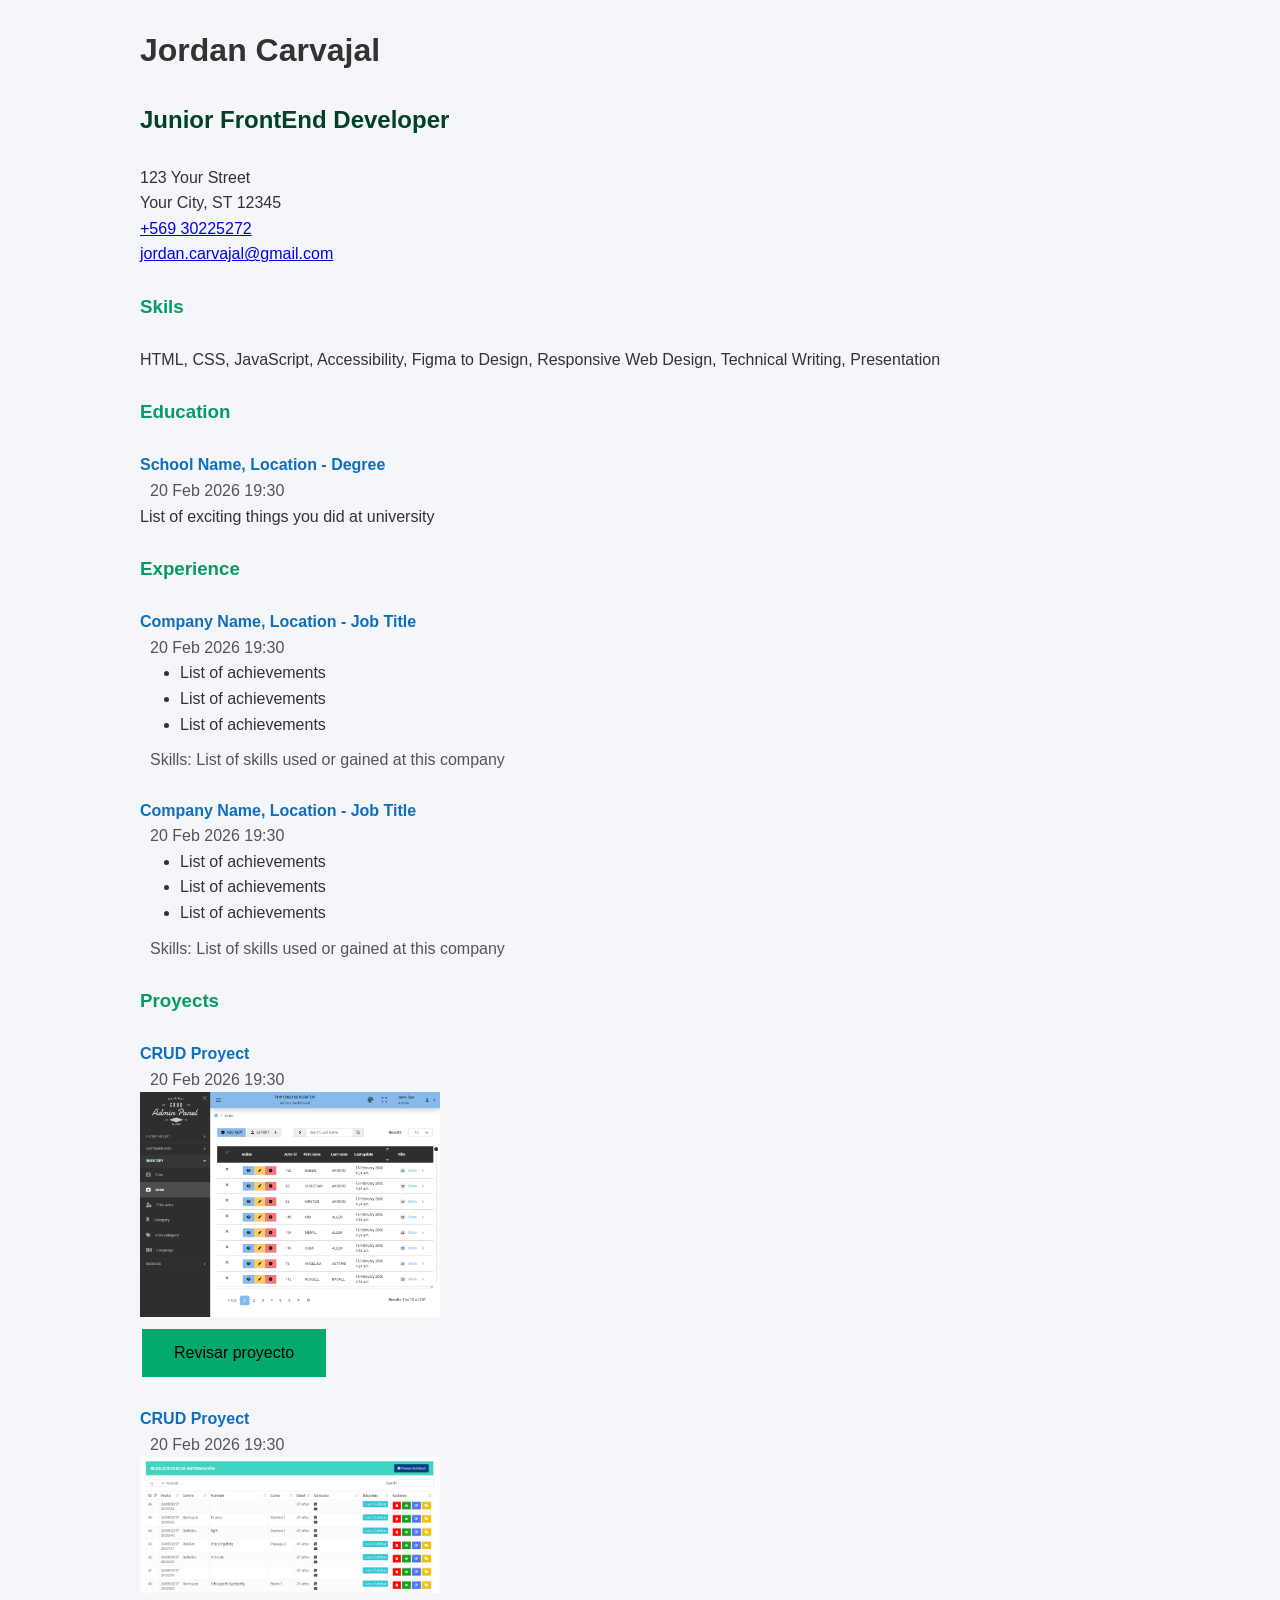
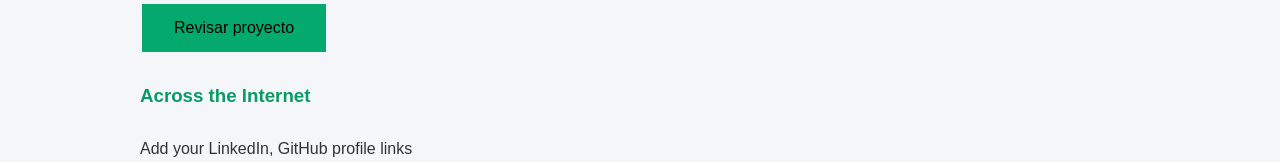
<file: 1.0 CV de una sola página/Index.html>
<!doctype html>
<html lang="es">

<head>
  <meta charset="UTF-8" />
  <!-- Meta NAME descripcion no visible de la web -->
  <meta name="viewport" content="width=device-width, initial-scale=1.0" />
  <!-- Titulo -->
  <title>Curriculum</title>
  <!-- Descripcion y author -->
  <meta name="description" content="Jordan Carvajal, desarrollador frontend junior" />
  <meta name="author" content="Jordan Carvajal" />

  <!-- Canonical -->
  <link rel="canonical" href="https://jcarvajal.dev" />
  <!-- Meta OG para compartir redes sociales y previews -->
  <meta property="og:title" content="Curriculum practica" />
  <meta property="og:description" content="Currículum de desarrollador frontend junior" />
  <meta property="og:type" content="website" />
  <meta property="og:image" content="https://tusitio.com/img/preview.png" />
  <meta property="og:site_name" content="Jordan Carvajal CV" />
  <meta property="og:url" content="https://jcarvajal.dev" />

  <!-- Twitter Card -->
  <meta name="twitter:card" content="summary_large_image" />
  <meta name="twitter:title" content="Curriculum practica" />
  <meta name="twitter:description" content="Currículum de desarrollador frontend junior" />
  <meta name="twitter:image" content="https://tusitio.com/img/preview.png" />
  <meta name="twitter:url" content="https://jcarvajal.dev" />

  <!-- Icono en la pestana del navegador favicon-->
  <link rel="icon" href="Assets/img/favicon.ico" />
  <!-- Style -->
  <link rel="stylesheet" href="Assets/css/style.css" />
</head>

<body>
  <div class="container">
    <header>
      <h1>Jordan Carvajal</h1>
      <h2>Junior FrontEnd Developer</h2>
      <p id="addres">
        123 Your Street <br />
        Your City, ST 12345 <br />
        <!-- Se agregan enlaces funcionales, pero no reales -->
        <a href="tel:+56930225272">+569 30225272</a><br />
        <a href="mailto:jordan.carvajal@gmail.com">jordan.carvajal@gmail.com</a>
      </p>
    </header>
    <!-- Se crean secciones para separar los temas y en experiencia se agrega un article para separar las diferentes experiencias -->
    <main>
      <section>
        <h3>Skils</h3>
        <p>
          HTML, CSS, JavaScript, Accessibility, Figma to Design, Responsive
          Web Design, Technical Writing, Presentation
        </p>
      </section>

      <section>
        <h3>Education</h3>
        <h4>School Name, Location - Degree</h4>
        <time datetime="2026-02-20T14:30" class="date">20 Feb 2026 19:30</time>
        <p>List of exciting things you did at university</p>
      </section>
      <!-- Nota personal los <p> no pueden tener a dentro un h1,h2,etc... -->
      <section>
        <h3>Experience</h3>
        <article>
          <h4>Company Name, Location - Job Title</h4>

          <time datetime="2026-02-20T14:30" class="date">20 Feb 2026 19:30</time>
          <ul>
            <li>List of achievements</li>
            <li>List of achievements</li>
            <li>List of achievements</li>
          </ul>
          <p id="skills">
            Skills: List of skills used or gained at this company
          </p>
        </article>
        <article>
          <h4>Company Name, Location - Job Title</h4>
          <time datetime="2026-02-20T14:30" class="date">20 Feb 2026 19:30</time>
          <ul>
            <li>List of achievements</li>
            <li>List of achievements</li>
            <li>List of achievements</li>
          </ul>
          <p id="skills">
            Skills: List of skills used or gained at this company
          </p>
        </article>
      </section>
      <!-- Se agregan proyectos y repositorios  -->

      <section>
        <h3>Proyects</h3>
        <article>
          <h4>CRUD Proyect</h4>
          <time datetime="2026-02-20T14:30" class="date">20 Feb 2026 19:30</time><br />
          <img src="Assets/img/Crud.png" alt="" /><br />
          <a href="https://www.google.com">
            <button class="button button1">Revisar proyecto</button>
          </a>
        </article>
        <article>
          <h4>CRUD Proyect</h4>
          <time datetime="2026-02-20T14:30" class="date">20 Feb 2026 19:30</time>
          <br />
          <img src="Assets/img/Crud2.png" alt="" /><br />
          <a href="https://www.google.cl">
            <button class="button button1">Revisar proyecto</button>
          </a>
        </article>
      </section>
    </main>
    <!-- se le agrega al <p> -->
    <footer>
      <h3>Across the Internet</h3>
      <p>Add your LinkedIn, GitHub profile links</p>
    </footer>
  </div>
</body>

</html>
</file>
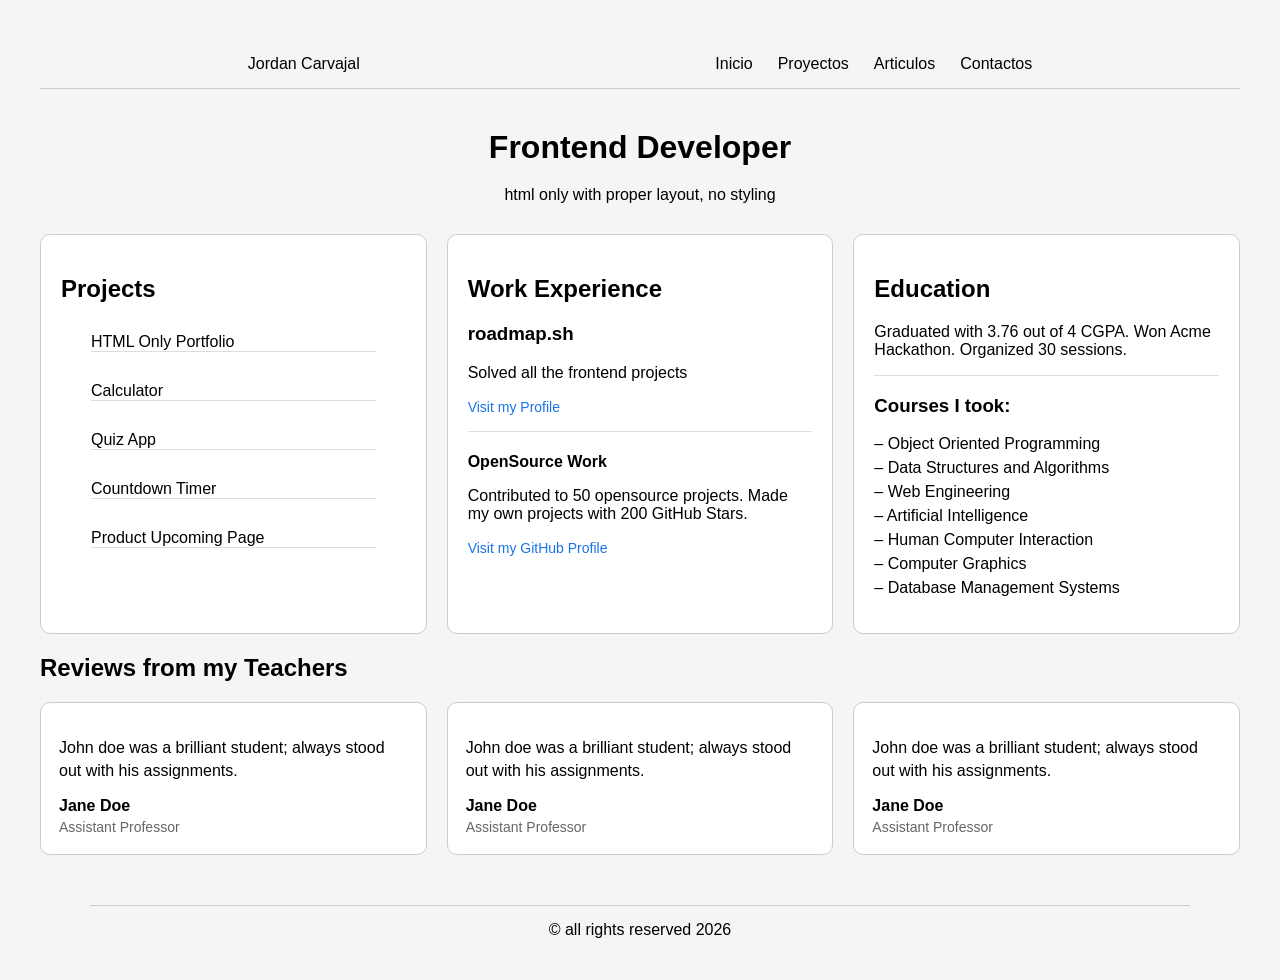
<file: 2.1 Sitio web HTML con/Index.html>
<!doctype html>
<html lang="es">
  <head>
    <meta charset="UTF-8" />
    <meta name="viewport" content="width=device-width, initial-scale=1.0" />
    <title>FrontEnd</title>

    <link rel="stylesheet" href="Assets/css/styles.css" />
  </head>
  <body class="home">
    <header>
      <nav class="nav">
        <div>Jordan Carvajal</div>
        <ul class="menu">
          <li><a href="Index.html">Inicio</a></li>
          <li><a href="projects.html">Proyectos</a></li>
          <li><a href="articles.html">Articulos</a></li>
          <li><a href="contact.html">Contactos</a></li>
        </ul>
      </nav>
    </header>
    <main>
      <div class="container">
        <h1>Frontend Developer</h1>
        <p>html only with proper layout, no styling</p>

        <div class="main-cards">
          <div class="card projects">
            <h2>Projects</h2>
            <p>HTML Only Portfolio</p>
            <p>Calculator</p>
            <p>Quiz App</p>
            <p>Countdown Timer</p>
            <p>Product Upcoming Page</p>
          </div>

          <div class="card experience">
            <h2>Work Experience</h2>
            <div class="job">
              <h3>roadmap.sh</h3>
              <p>Solved all the frontend projects</p>
              <a href="#">Visit my Profile</a>
            </div>
            <hr />
            <div class="job">
              <h4>OpenSource Work</h4>
              <p>
                Contributed to 50 opensource projects. Made my own projects with
                200 GitHub Stars.
              </p>
              <a href="#">Visit my GitHub Profile</a>
            </div>
          </div>

          <div class="card education">
            <h2>Education</h2>
            <p>
              Graduated with 3.76 out of 4 CGPA. Won Acme Hackathon. Organized
              30 sessions.
            </p>
            <hr />
            <h3>Courses I took:</h3>
            <ul class="courses">
              <li>Object Oriented Programming</li>
              <li>Data Structures and Algorithms</li>
              <li>Web Engineering</li>
              <li>Artificial Intelligence</li>
              <li>Human Computer Interaction</li>
              <li>Computer Graphics</li>
              <li>Database Management Systems</li>
            </ul>
          </div>
        </div>

        <h2>Reviews from my Teachers</h2>

        <div class="reviews">
          <div class="review-card">
            <p class="review-text">
              John doe was a brilliant student; always stood out with his
              assignments.
            </p>
            <div class="review-author">
              <strong>Jane Doe</strong>
              <span>Assistant Professor</span>
            </div>
          </div>

          <div class="review-card">
            <p class="review-text">
              John doe was a brilliant student; always stood out with his
              assignments.
            </p>
            <div class="review-author">
              <strong>Jane Doe</strong>
              <span>Assistant Professor</span>
            </div>
          </div>

          <div class="review-card">
            <p class="review-text">
              John doe was a brilliant student; always stood out with his
              assignments.
            </p>
            <div class="review-author">
              <strong>Jane Doe</strong>
              <span>Assistant Professor</span>
            </div>
          </div>
        </div>
      </div>
    </main>
    <footer class="footer">© all rights reserved 2026</footer>
  </body>
</html>
</file>
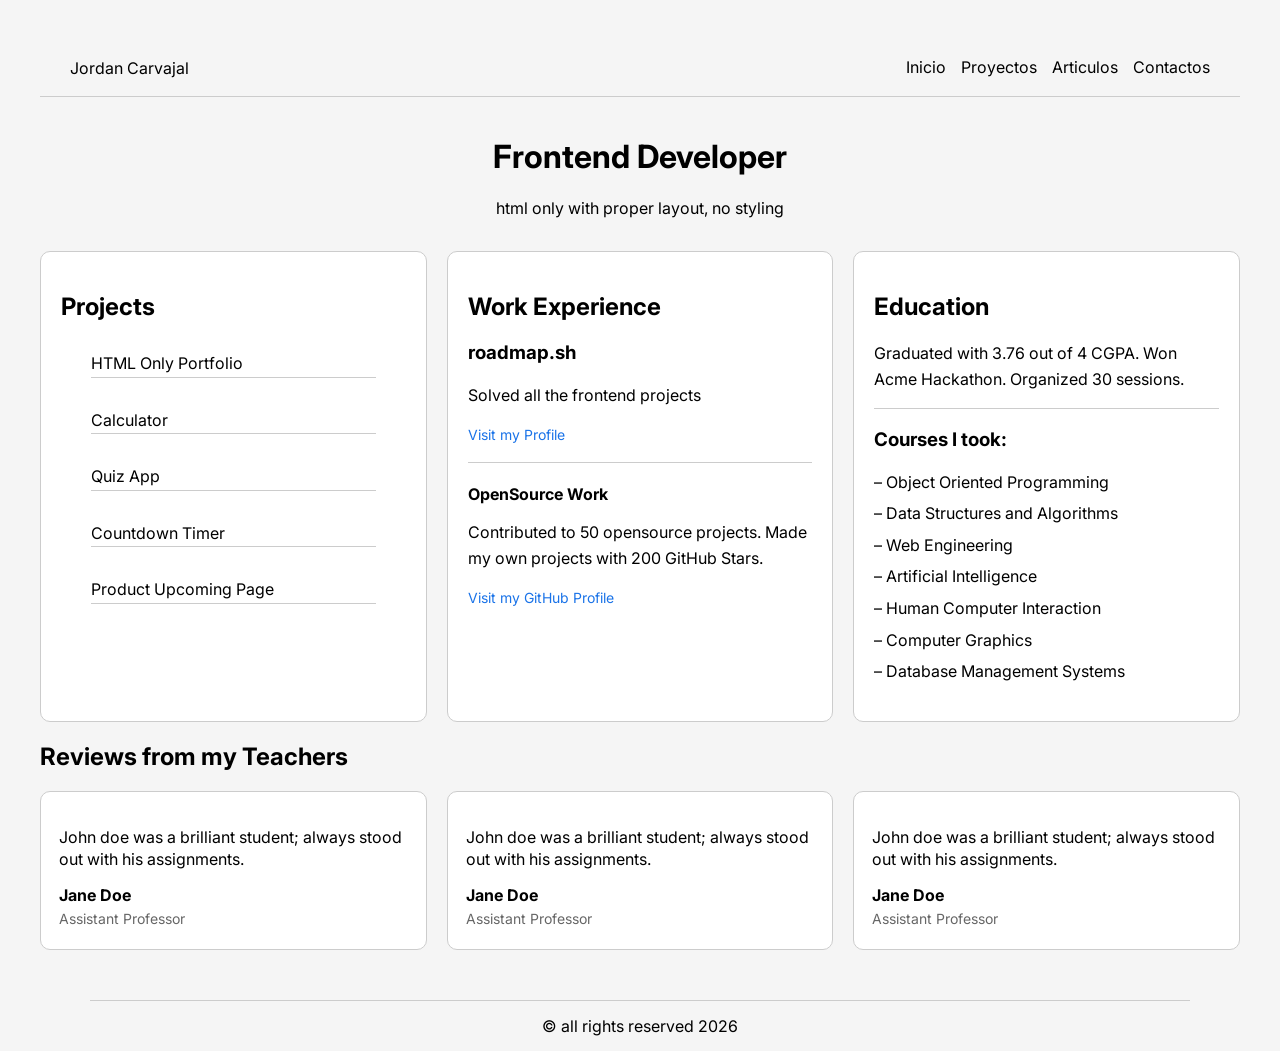
<file: 3.0 Portafolio personal/Ejercicio/Index.html>
<!doctype html>
<html lang="es">

<head>
  <meta charset="UTF-8" />
  <meta name="viewport" content="width=device-width, initial-scale=1.0" />
  <title>FrontEnd</title>

  <link rel="preconnect" href="https://fonts.googleapis.com" />
  <link rel="preconnect" href="https://fonts.gstatic.com" crossorigin />
  <link href="https://fonts.googleapis.com/css2?family=Inter:wght@400;700&display=swap" rel="stylesheet" />

  <link rel="stylesheet" href="Assets/css/styloCorregidoComentadoGPT.css" />
</head>

<body class="home">
  <header>
    <nav class="nav">
      <div>Jordan Carvajal</div>
      <ul class="menu">
        <li><a href="index.html">Inicio</a></li>
        <li><a href="projects.html">Proyectos</a></li>
        <li><a href="articles.html">Articulos</a></li>
        <li><a href="contact.html">Contactos</a></li>
      </ul>
    </nav>
  </header>
  <main>
    <div class="container">
      <h1>Frontend Developer</h1>
      <p>html only with proper layout, no styling</p>

      <div class="main-cards">
        <div class="card projects">
          <h2>Projects</h2>
          <p>HTML Only Portfolio</p>
          <p>Calculator</p>
          <p>Quiz App</p>
          <p>Countdown Timer</p>
          <p>Product Upcoming Page</p>
        </div>

        <div class="card experience">
          <h2>Work Experience</h2>
          <div class="job">
            <h3>roadmap.sh</h3>
            <p>Solved all the frontend projects</p>
            <a href="#">Visit my Profile</a>
          </div>
          <hr />
          <div class="job">
            <h4>OpenSource Work</h4>
            <p>
              Contributed to 50 opensource projects. Made my own projects with
              200 GitHub Stars.
            </p>
            <a href="#">Visit my GitHub Profile</a>
          </div>
        </div>

        <div class="card education">
          <h2>Education</h2>
          <p>
            Graduated with 3.76 out of 4 CGPA. Won Acme Hackathon. Organized
            30 sessions.
          </p>
          <hr />
          <h3>Courses I took:</h3>
          <ul class="courses">
            <li>Object Oriented Programming</li>
            <li>Data Structures and Algorithms</li>
            <li>Web Engineering</li>
            <li>Artificial Intelligence</li>
            <li>Human Computer Interaction</li>
            <li>Computer Graphics</li>
            <li>Database Management Systems</li>
          </ul>
        </div>
      </div>

      <h2>Reviews from my Teachers</h2>

      <div class="reviews">
        <div class="review-card">
          <p class="review-text">
            John doe was a brilliant student; always stood out with his
            assignments.
          </p>
          <div class="review-author">
            <strong>Jane Doe</strong>
            <span>Assistant Professor</span>
          </div>
        </div>

        <div class="review-card">
          <p class="review-text">
            John doe was a brilliant student; always stood out with his
            assignments.
          </p>
          <div class="review-author">
            <strong>Jane Doe</strong>
            <span>Assistant Professor</span>
          </div>
        </div>

        <div class="review-card">
          <p class="review-text">
            John doe was a brilliant student; always stood out with his
            assignments.
          </p>
          <div class="review-author">
            <strong>Jane Doe</strong>
            <span>Assistant Professor</span>
          </div>
        </div>
      </div>
    </div>
  </main>
  <footer class="footer">© all rights reserved 2026</footer>
</body>

</html>
</file>
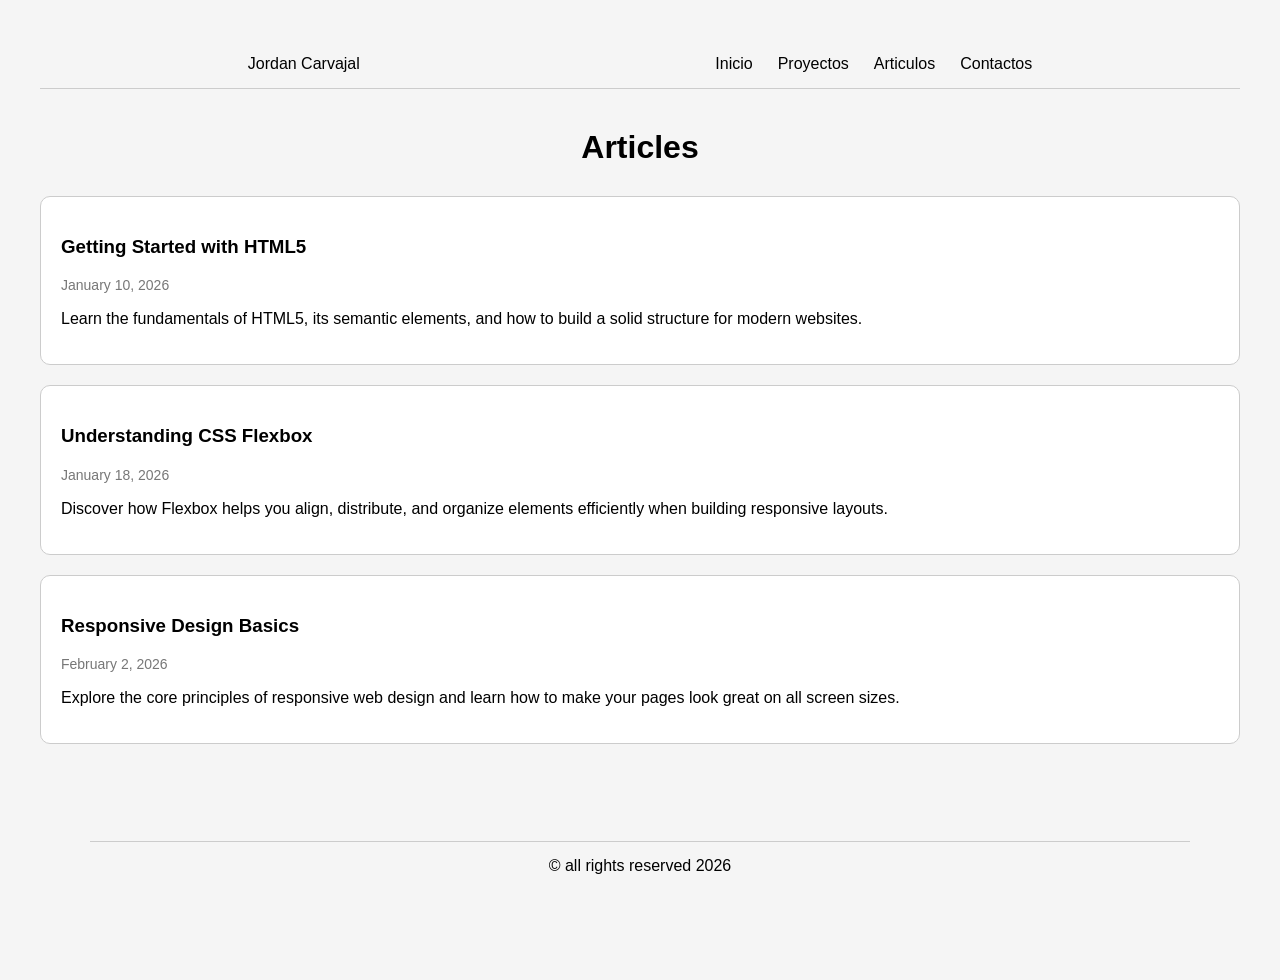
<file: 2.1 Sitio web HTML con/articles.html>
<!doctype html>
<html lang="en">
  <head>
    <meta charset="UTF-8" />
    <meta name="viewport" content="width=device-width, initial-scale=1.0" />
    <title>FrontEnd</title>

    <link rel="stylesheet" href="Assets/css/styles.css" />
  </head>
  <body class="articles-page">
    <header>
      <nav class="nav">
        <div>Jordan Carvajal</div>
        <ul class="menu">
          <li><a href="Index.html">Inicio</a></li>
          <li><a href="projects.html">Proyectos</a></li>
          <li><a href="articles.html">Articulos</a></li>
          <li><a href="contact.html">Contactos</a></li>
        </ul>
      </nav>
    </header>
    <main>
      <div class="container">
        <h1>Articles</h1>

        <section class="articles">
          <article class="article-card">
            <header>
              <h3>Getting Started with HTML5</h3>
              <time datetime="2026-01-10">January 10, 2026</time>
            </header>
            <p>
              Learn the fundamentals of HTML5, its semantic elements, and how to
              build a solid structure for modern websites.
            </p>
          </article>

          <article class="article-card">
            <header>
              <h3>Understanding CSS Flexbox</h3>
              <time datetime="2026-01-18">January 18, 2026</time>
            </header>
            <p>
              Discover how Flexbox helps you align, distribute, and organize
              elements efficiently when building responsive layouts.
            </p>
          </article>

          <article class="article-card">
            <header>
              <h3>Responsive Design Basics</h3>
              <time datetime="2026-02-02">February 2, 2026</time>
            </header>
            <p>
              Explore the core principles of responsive web design and learn how
              to make your pages look great on all screen sizes.
            </p>
          </article>
        </section>
      </div>
    </main>
    <footer class="footer">© all rights reserved 2026</footer>
  </body>
</html>
</file>
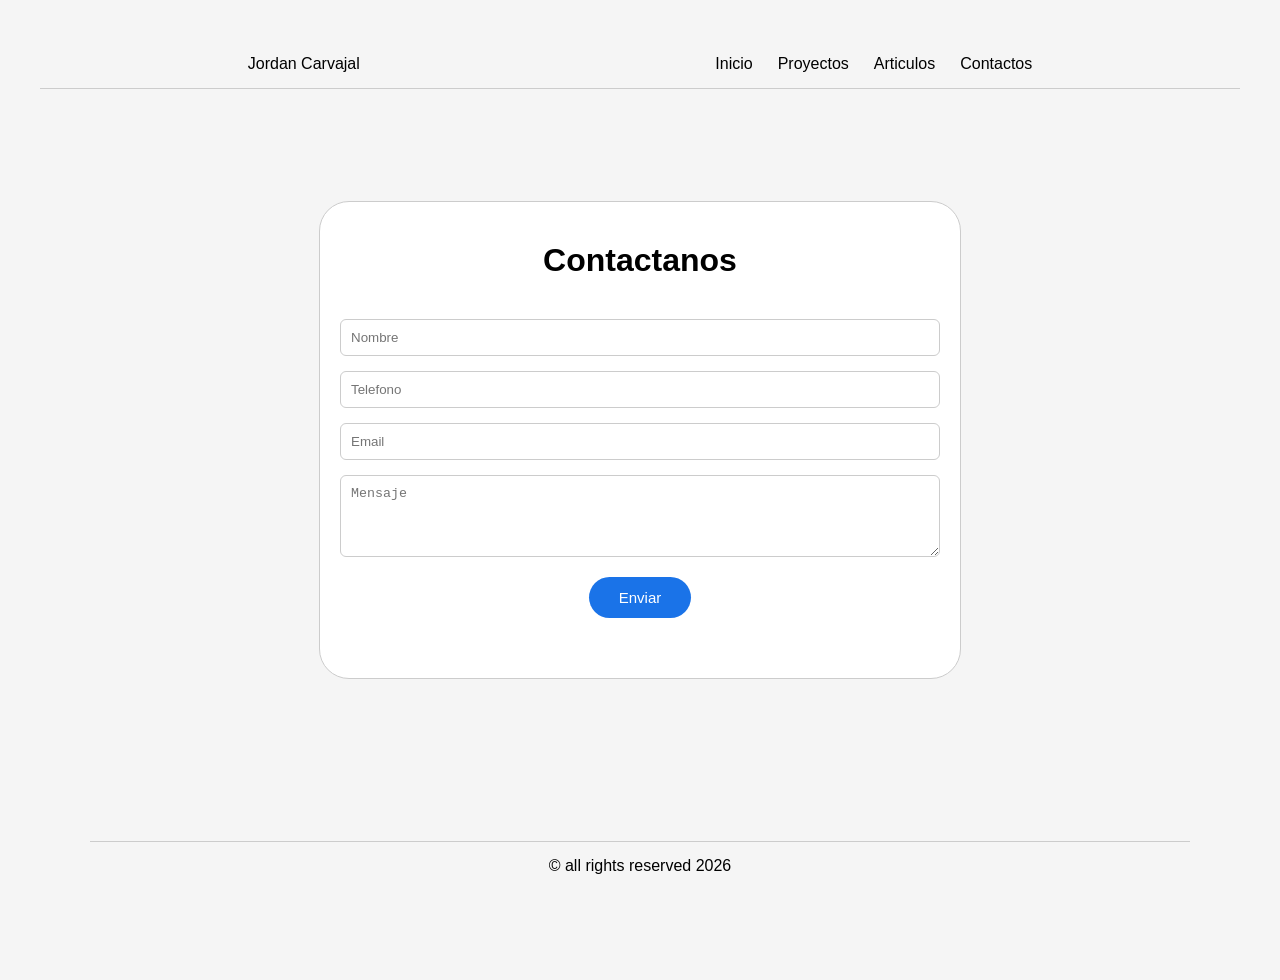
<file: 2.1 Sitio web HTML con/contact.html>
<!doctype html>
<html lang="en">

<head>
  <meta charset="UTF-8" />
  <meta name="viewport" content="width=device-width, initial-scale=1.0" />
  <title>FrontEnd</title>

  <link rel="stylesheet" href="Assets/css/styles.css" />
</head>

<body class="contact-page">
  <header>
    <nav class="nav">
      <div>Jordan Carvajal</div>
      <ul class="menu">
        <li><a href="Index.html">Inicio</a></li>
        <li><a href="projects.html">Proyectos</a></li>
        <li><a href="articles.html">Articulos</a></li>
        <li><a href="contact.html">Contactos</a></li>
      </ul>
    </nav>
  </header>
  <div class="container">
    <h1>Contactanos</h1>
    <section class="contact-form">
      <form action="" method="post">
        <div class="form-group">
          <input type="text" name="nombre" id="nombre" placeholder="Nombre" required />
        </div>
        <div class="form-group">
          <input type="number" name="telefono" id="telefono" placeholder="Telefono" required />
        </div>
        <div class="form-group">
          <input type="text" name="email" id="email" placeholder="Email" required />
        </div>
        <div class="form-group">
          <textarea name="txtArea" id="txtArea" rows="4" placeholder="Mensaje" required></textarea>
        </div>
        <button type="submit">Enviar</button>
      </form>
    </section>
  </div>
  <footer class="footer">© all rights reserved 2026</footer>
</body>

</html>
</file>
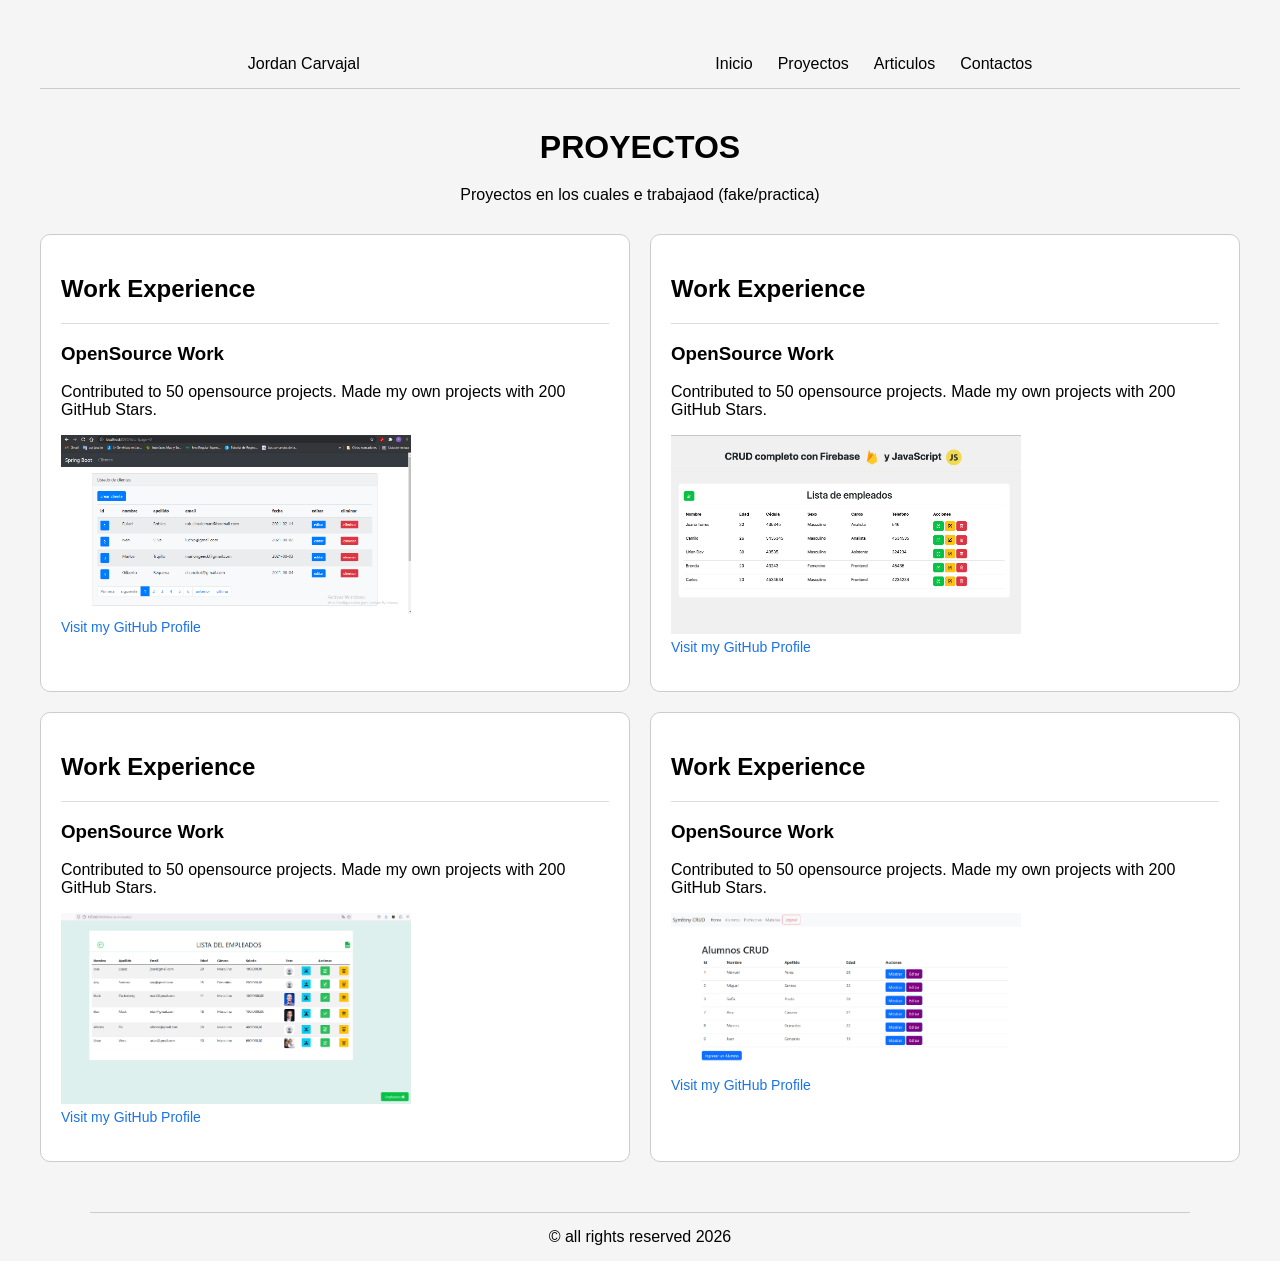
<file: 2.1 Sitio web HTML con/projects.html>
<!doctype html>
<html lang="en">
  <head>
    <meta charset="UTF-8" />
    <meta name="viewport" content="width=device-width, initial-scale=1.0" />
    <title>FrontEnd</title>

    <link rel="stylesheet" href="Assets/css/styles.css" />
  </head>
  <body class="projects-page">
    <header>
      <nav class="nav">
        <div>Jordan Carvajal</div>
        <ul class="menu">
          <li><a href="Index.html">Inicio</a></li>
          <li><a href="projects.html">Proyectos</a></li>
          <li><a href="articles.html">Articulos</a></li>
          <li><a href="contact.html">Contactos</a></li>
        </ul>
      </nav>
    </header>
    <main>
      <div class="container">
        <h1>PROYECTOS</h1>
        <p>Proyectos en los cuales e trabajaod (fake/practica)</p>

        <div class="main-cards">
          <!-- *********************************************************************************** -->
          <div class="card experience">
            <h2>Work Experience</h2>
            <hr />
            <div class="job">
              <h3>OpenSource Work</h3>
              <p>
                Contributed to 50 opensource projects. Made my own projects with
                200 GitHub Stars.
              </p>
              <img src="Assets/img/crud springboot.png" alt="" />
              <br />
              <a href="#">Visit my GitHub Profile</a>
            </div>
          </div>
          <!-- *********************************************************************************** -->
          <div class="card experience">
            <h2>Work Experience</h2>
            <hr />
            <div class="job">
              <h3>OpenSource Work</h3>
              <p>
                Contributed to 50 opensource projects. Made my own projects with
                200 GitHub Stars.
              </p>
              <img src="Assets/img/crud-firebase-javascript.png" alt="" />
              <br />
              <a href="#">Visit my GitHub Profile</a>
            </div>
          </div>
          <!-- *********************************************************************************** -->
          <div class="card experience">
            <h2>Work Experience</h2>
            <hr />
            <div class="job">
              <h3>OpenSource Work</h3>
              <p>
                Contributed to 50 opensource projects. Made my own projects with
                200 GitHub Stars.
              </p>
              <img
                src="Assets/img/lista-de-registros-crud-django-urian-viera.png"
                alt=""
              />
              <br />
              <a href="#">Visit my GitHub Profile</a>
            </div>
          </div>
          <!-- *********************************************************************************** -->
          <div class="card experience">
            <h2>Work Experience</h2>
            <hr />
            <div class="job">
              <h3>OpenSource Work</h3>
              <p>
                Contributed to 50 opensource projects. Made my own projects with
                200 GitHub Stars.
              </p>
              <img src="Assets/img/crudstard.png" alt="" />
              <br />
              <a href="#">Visit my GitHub Profile</a>
            </div>
          </div>
        </div>
      </div>
    </main>
    <footer class="footer">© all rights reserved 2026</footer>
  </body>
</html>
</file>
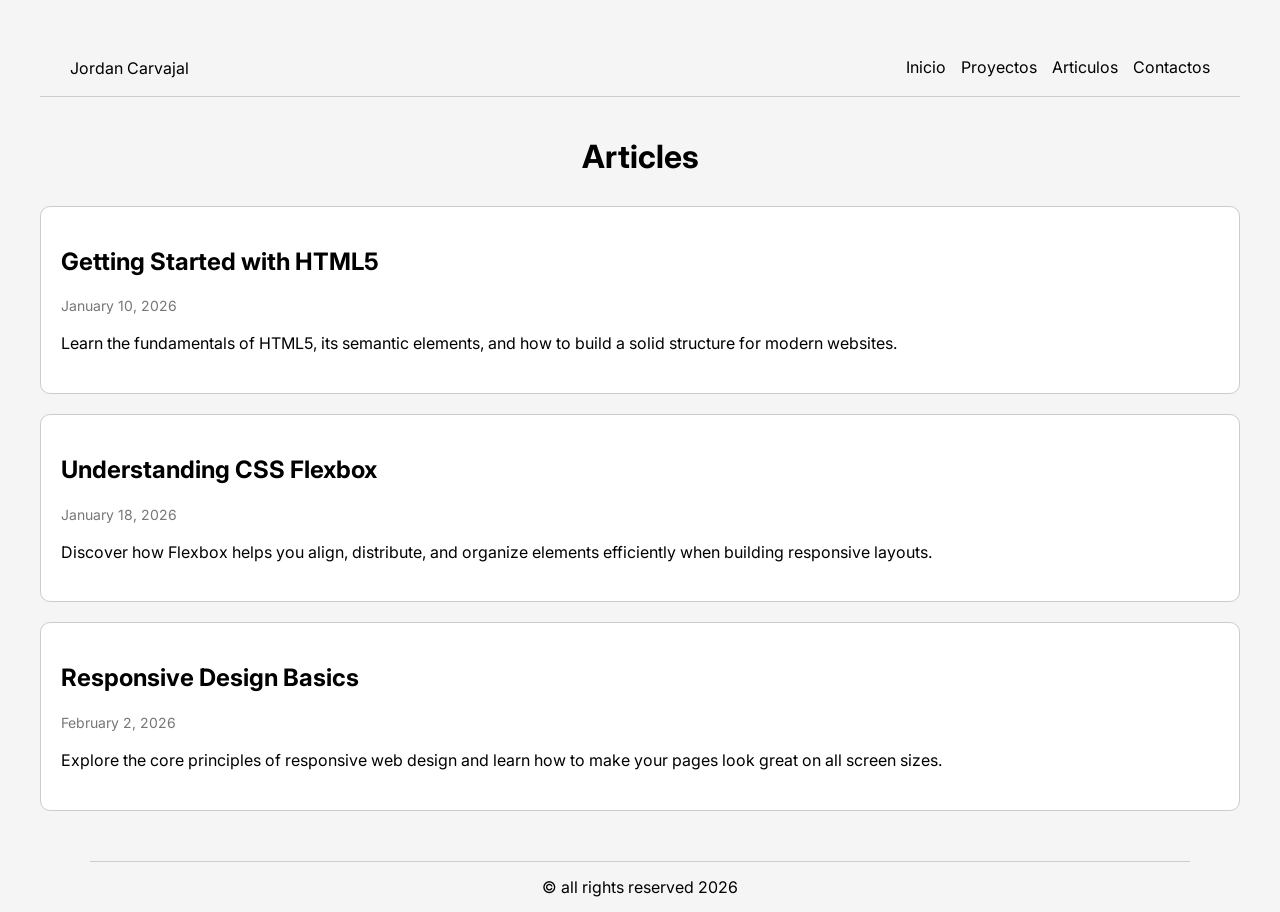
<file: 3.0 Portafolio personal/Ejercicio/articles.html>
<!doctype html>
<html lang="es">

<head>
  <meta charset="UTF-8" />
  <meta name="viewport" content="width=device-width, initial-scale=1.0" />
  <title>FrontEnd</title>

  <link rel="preconnect" href="https://fonts.googleapis.com">
  <link rel="preconnect" href="https://fonts.gstatic.com" crossorigin>
  <link href="https://fonts.googleapis.com/css2?family=Inter:wght@400;700&display=swap" rel="stylesheet">

  <link rel="stylesheet" href="Assets/css/styles.css" />
</head>

<body class="articles-page">
  <header>
    <nav class="nav">
      <div>Jordan Carvajal</div>
      <ul class="menu">
        <li><a href="Index.html">Inicio</a></li>
        <li><a href="projects.html">Proyectos</a></li>
        <li><a href="articles.html">Articulos</a></li>
        <li><a href="contact.html">Contactos</a></li>
      </ul>
    </nav>
  </header>
  <main>
    <div class="container">
      <h1>Articles</h1>

      <section class="articles">
        <article class="article-card">
          <header>
            <h2>Getting Started with HTML5</h2>
            <time datetime="2026-01-10">January 10, 2026</time>
          </header>
          <p>
            Learn the fundamentals of HTML5, its semantic elements, and how to
            build a solid structure for modern websites.
          </p>
        </article>

        <article class="article-card">
          <header>
            <h2>Understanding CSS Flexbox</h2>
            <time datetime="2026-01-18">January 18, 2026</time>
          </header>
          <p>
            Discover how Flexbox helps you align, distribute, and organize
            elements efficiently when building responsive layouts.
          </p>
        </article>

        <article class="article-card">
          <header>
            <h2>Responsive Design Basics</h2>
            <time datetime="2026-02-02">February 2, 2026</time>
          </header>
          <p>
            Explore the core principles of responsive web design and learn how
            to make your pages look great on all screen sizes.
          </p>
        </article>
      </section>
    </div>
  </main>
  <footer class="footer">© all rights reserved 2026</footer>
</body>

</html>
</file>
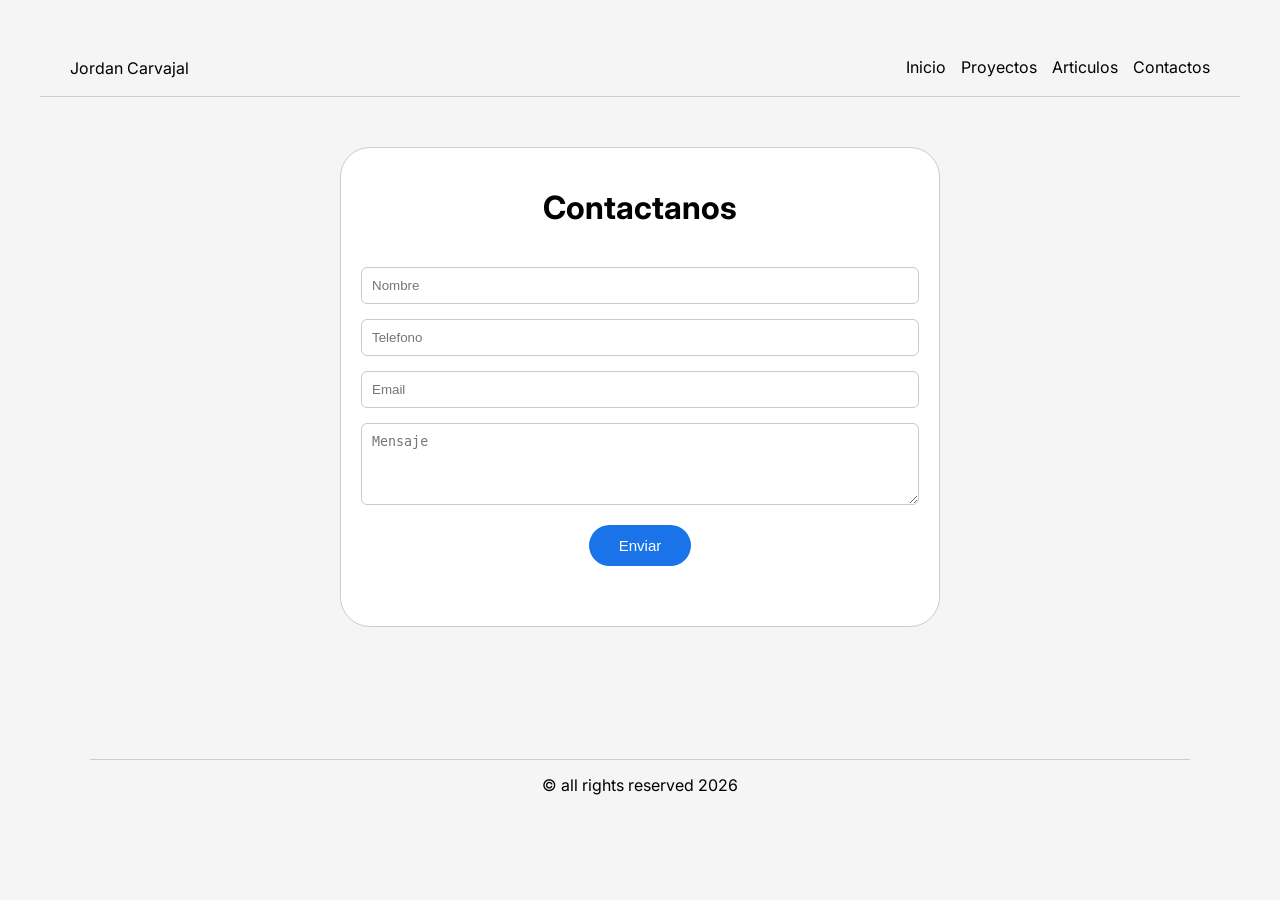
<file: 3.0 Portafolio personal/Ejercicio/contact.html>
<!doctype html>
<html lang="es">

<head>
  <meta charset="UTF-8" />
  <meta name="viewport" content="width=device-width, initial-scale=1.0" />
  <title>FrontEnd</title>

  <link rel="preconnect" href="https://fonts.googleapis.com" />
  <link rel="preconnect" href="https://fonts.gstatic.com" crossorigin />
  <link href="https://fonts.googleapis.com/css2?family=Inter:wght@400;700&display=swap" rel="stylesheet" />

  <link rel="stylesheet" href="Assets/css/styles.css" />

</head>

<body class="contact-page">
  <header>
    <nav class="nav">
      <div>Jordan Carvajal</div>
      <ul class="menu">
        <li><a href="Index.html">Inicio</a></li>
        <li><a href="projects.html">Proyectos</a></li>
        <li><a href="articles.html">Articulos</a></li>
        <li><a href="contact.html">Contactos</a></li>
      </ul>
    </nav>
  </header>
<main>
  <div class="container">
    <h1>Contactanos</h1>
    <section class="contact-form">
      <form action="" method="post">
        <div class="form-group">
          <input type="text" name="nombre" id="nombre" placeholder="Nombre" required />
        </div>
        <div class="form-group">
          <input type="number" name="telefono" id="telefono" placeholder="Telefono" required />
        </div>
        <div class="form-group">
          <input type="text" name="email" id="email" placeholder="Email" required />
        </div>
        <div class="form-group">
          <textarea name="txtArea" id="txtArea" rows="4" placeholder="Mensaje" required></textarea>
        </div>
        <button type="submit">Enviar</button>
      </form>
    </section>
  </div>
</main>
  <footer class="footer">© all rights reserved 2026</footer>
</body>

</html>
</file>
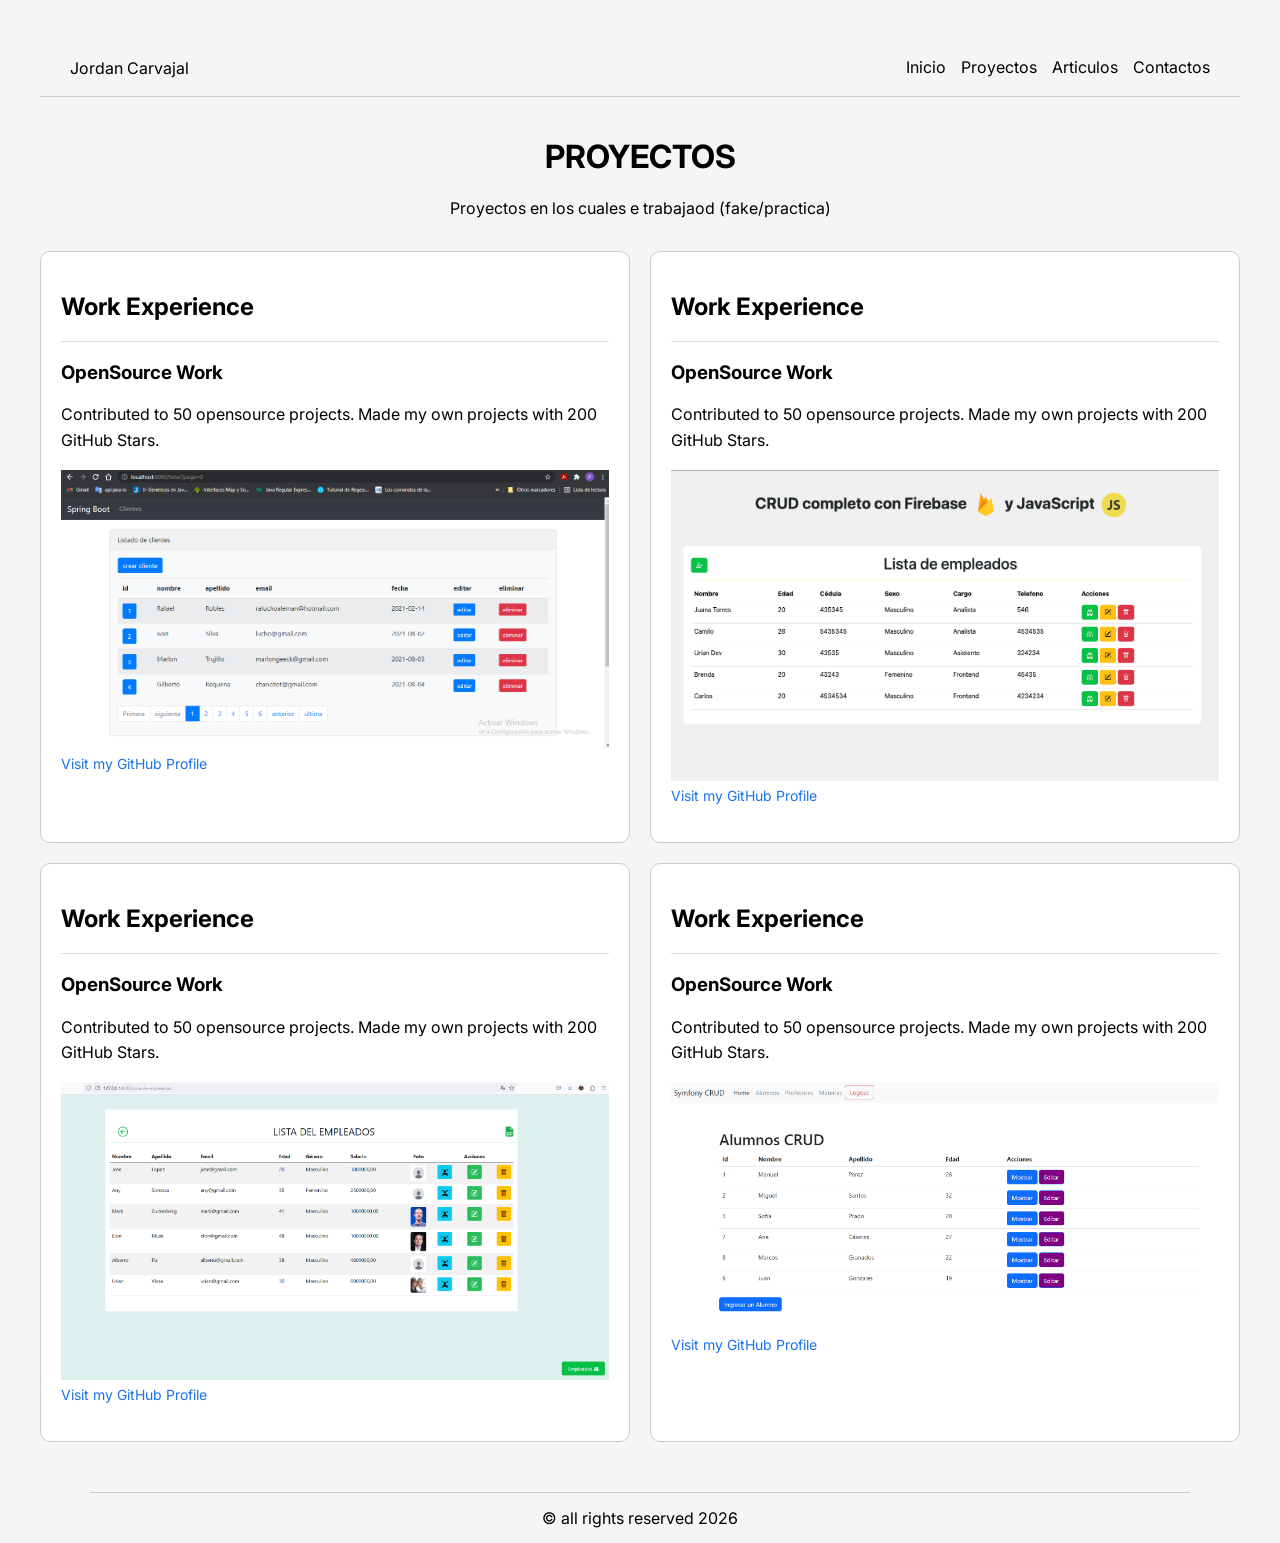
<file: 3.0 Portafolio personal/Ejercicio/projects.html>
<!doctype html>
<html lang="es">

<head>
  <meta charset="UTF-8" />
  <meta name="viewport" content="width=device-width, initial-scale=1.0" />
  <title>FrontEnd</title>

  <link rel="preconnect" href="https://fonts.googleapis.com" />
  <link rel="preconnect" href="https://fonts.gstatic.com" crossorigin />
  <link href="https://fonts.googleapis.com/css2?family=Inter:wght@400;700&display=swap" rel="stylesheet" />

  <link rel="stylesheet" href="Assets/css/styles.css" />
</head>

<body class="projects-page">
  <header>
    <nav class="nav">
      <div>Jordan Carvajal</div>
      <ul class="menu">
        <li><a href="Index.html">Inicio</a></li>
        <li><a href="projects.html">Proyectos</a></li>
        <li><a href="articles.html">Articulos</a></li>
        <li><a href="contact.html">Contactos</a></li>
      </ul>
    </nav>
  </header>
  <main>
    <div class="container">
      <h1>PROYECTOS</h1>
      <p>Proyectos en los cuales e trabajaod (fake/practica)</p>

      <div class="main-cards">
        <!-- *********************************************************************************** -->
        <div class="card experience">
          <h2>Work Experience</h2>
          <hr />
          <div class="job">
            <h3>OpenSource Work</h3>
            <p>
              Contributed to 50 opensource projects. Made my own projects with
              200 GitHub Stars.
            </p>
            <img src="Assets/img/crud springboot.png" alt="" />
            <br />
            <a href="#">Visit my GitHub Profile</a>
          </div>
        </div>
        <!-- *********************************************************************************** -->
        <div class="card experience">
          <h2>Work Experience</h2>
          <hr />
          <div class="job">
            <h3>OpenSource Work</h3>
            <p>
              Contributed to 50 opensource projects. Made my own projects with
              200 GitHub Stars.
            </p>
            <img src="Assets/img/crud-firebase-javascript.png" alt="" />
            <br />
            <a href="#">Visit my GitHub Profile</a>
          </div>
        </div>
        <!-- *********************************************************************************** -->
        <div class="card experience">
          <h2>Work Experience</h2>
          <hr />
          <div class="job">
            <h3>OpenSource Work</h3>
            <p>
              Contributed to 50 opensource projects. Made my own projects with
              200 GitHub Stars.
            </p>
            <img src="Assets/img/lista-de-registros-crud-django-urian-viera.png" alt="" />
            <br />
            <a href="#">Visit my GitHub Profile</a>
          </div>
        </div>
        <!-- *********************************************************************************** -->
        <div class="card experience">
          <h2>Work Experience</h2>
          <hr />
          <div class="job">
            <h3>OpenSource Work</h3>
            <p>
              Contributed to 50 opensource projects. Made my own projects with
              200 GitHub Stars.
            </p>
            <img src="Assets/img/crudstard.png" alt="" />
            <br />
            <a href="#">Visit my GitHub Profile</a>
          </div>
        </div>
      </div>
    </div>
  </main>
  <footer class="footer">© all rights reserved 2026</footer>
</body>

</html>
</file>
<file: 1.0 CV de una sola página/Assets/css/style.css>
* {
  margin: 0;
}

body {
  font-family: Arial, Helvetica, sans-serif;
  background-color: #f4f6f9;
  color: #333;
  line-height: 1.6;
}

.container {
  width: 90%;
  max-width: 1000px;
  margin: 0 auto;
}

#addres {
  margin-top: 25px;
  margin-bottom: 25px;
}
.date, #skills{
  color: #555;
  margin: 10px;
}

h1 {
  color: #333;
  margin-top: 25px;
  margin-bottom: 5px;
}
h2 {
  color: #004128;
  margin-top: 25px;
  margin-bottom: 25px;
}
h3 {
  color: #099b63;
  margin-top: 25px;
  margin-bottom: 25px;
}
h4 {
  color: #0f6fbe;
  margin-top: 25px;
}

img{
  max-width: 300px;
}

button{
  border: none;
  color: black;
  padding: 15px 32px;
  text-align: center;
  text-decoration: none;
  display: inline-block;
  font-size: 16px;
  margin: 4px 2px;
  cursor: pointer;
}

.button1 {background-color: #04AA6D;}
</file>
<file: 2.1 Sitio web HTML con/Assets/css/styles.css>
/* =====================
    GLOBAL (todas las páginas)
===================== */

html,
body {
  height: 100%;
  margin: 0;
}

body {
  flex-direction: column;
  font-family: Verdana, Geneva, Tahoma, sans-serif;
  min-height: 100vh;
  display: flex;
  padding: 40px;
  background: #f5f5f5;
}
main {
  flex: 1;
}

/* Header de la pagina web */
.nav {
  display: flex;
  justify-content: space-around;
  align-items: center;
  padding: 15px 30px;
  border-bottom: 1px solid #ccc;
}
.menu {
  display: flex;
  gap: 25px;
  list-style: none;
  margin: 0;
  padding: 0;
}
.menu a {
  text-decoration: none; /*quita la linea debajo del enlace */
  color: black;
}

/* contenedor general */
.container {
  max-width: 1200px;
  margin: auto;
  /* background:red; */
}

/* Footer de la pagina web */
footer {
  border-top: 1px solid #ccc;
  padding: 15px;
  margin: 50px;
  text-align: center;
}

/* =====================
    HOME PAGE
===================== */

/* Titulo de fronend developer */
.home h1 {
  text-align: center;
  padding-top: 20px;
  margin: 20px;
}
.home .container > p {
  text-align: center;
}

/* Estilo para las main cards  */

/* fila de cards */
.home .main-cards {
  display: flex;
  gap: 20px;
  margin-top: 30px;
}

/* estilo card */
.home .card {
  border: 1px solid #ccc;
  padding: 20px;
  flex: 1;
  border-radius: 10px;
  background: white;
}

/* Card projects */
.home .projects p {
  margin: 30px;
  border-bottom: 1px solid #ddd;
}

/* Card Work Experience */

.home .experience .job {
  margin: 15px 0;
}
.home .experience h4 {
  margin-bottom: 5px;
}
.home .experience a {
  color: #1a73e8;
  text-decoration: none;
  font-size: 14px;
}
.home .experience a:hover {
  text-decoration: underline;
}
.home .experience hr {
  border: none;
  border-top: 1px solid #ddd;
  margin: 15px 0;
}
/* Card Work Education */

.home .education h4 {
  margin-top: 15px;
  margin-bottom: 10px;
}
.home .courses {
  list-style: none;
  padding: 0;
}
.home .courses li {
  margin: 6px 0;
}
.home .courses li::before {
  content: "– ";
}
.home .education hr {
  border: none;
  border-top: 1px solid #ddd;
  margin: 15px 0;
}
/* Cards reviews */

.home .reviews {
  display: flex;
  gap: 20px;
  margin-top: 20px;
}

.home .review-card {
  border: 1px solid #ccc;
  padding: 18px;
  border-radius: 10px;
  background: white;
  flex: 1;
}

.home .review-text {
  margin-bottom: 15px;
  line-height: 1.4;
}

.home .review-author strong {
  display: block;
  margin-bottom: 3px;
}

.home .review-author span {
  font-size: 14px;
  color: #666;
}

/* =====================
    PROJECTS PAGE
===================== */
.projects-page h1 {
  text-align: center;
  padding-top: 20px;
  margin: 20px;
}
.projects-page .container > p {
  text-align: center;
}

/* Estilo para las main cards  */

/* fila de cards */
.projects-page .main-cards {
  display: grid;
 /* grid-template-columns: repeat(auto-fit, minmax(250px,1fr));   responsive */
  grid-template-columns: repeat(2, 1fr);
  gap: 20px;
  margin-top: 30px;
}

/* estilo card */
.projects-page .card {
  border: 1px solid #ccc;
  padding: 20px;
  flex: 1;
  border-radius: 10px;
  background: white;
}

.projects-page .experience .job {
  margin: 15px 0;
}
.projects-page .experience h4 {
  margin-bottom: 5px;
}
.projects-page .experience a {
  color: #1a73e8;
  text-decoration: none;
  font-size: 14px;
}
.projects-page .experience a:hover {
  text-decoration: underline;
}
.projects-page .experience hr {
  border: none;
  border-top: 1px solid #ddd;
  margin: 15px 0;
}
.projects-page img{
  max-width: 350px;
}
/* =====================
    ARTICLES PAGE
===================== */
.articles-page h1 {
  text-align: center;
  padding-top: 20px;
  margin: 20px;
}
.articles-page .container > p {
  text-align: center;
}

.articles-page .articles{
  display:grid;
  gap:20px;
  margin-top:30px;
}

.articles-page .article-card{
  border:1px solid #ccc;
  padding:20px;
  border-radius:10px;
  background:white;
}

.articles-page time{
  font-size:14px;
  color:#777;
}
/* =====================
    CONTACT PAGE
===================== */


.contact-page .container{
  width: 600px;
  border: 1px solid #ccc;
  padding: 20px;
  border-radius: 30px;
  background: white;
}

.contact-page h1{
  text-align:center;
  margin:20px 0;
}

.contact-page .contact-form{
  max-width:1100px;
  margin:40px auto;
}

.contact-page .form-group{
  display:flex;
  flex-direction:column;
  margin-bottom:15px;
}

.contact-page input,
.contact-page textarea{
  padding:10px;
  border:1px solid #ccc;
  border-radius:6px;
}

.contact-page button{
  padding:12px 30px;
  border:none;
  background:#1a73e8;
  color:white;
  border-radius:25px;   /* más redondeado */
  cursor:pointer;
  display:block;
  margin:20px auto 0;   /* centrado */
  font-size:15px;
}
.contact-page button:hover{
  opacity:0.9;
}
</file>
<file: 3.0 Portafolio personal/Ejercicio/Assets/css/styloCorregidoComentadoGPT.css>
/* =====================
   GLOBAL (todas las páginas)
===================== */

/* Aplica box-sizing a todos los elementos */
* {
  box-sizing: border-box; /* Incluye padding y border dentro del tamaño total */
}

/* Ajusta altura y elimina margen por defecto */
html,
body {
  height: 100%; /* Permite que flex funcione correctamente */
  margin: 0; /* Quita margen del navegador */
}

/* Variables globales reutilizables */
:root {
  --color-background: #f5f5f5; /* Fondo general */
  --color-card: #ffffff; /* Fondo de tarjetas */
  --color-primary: #1a73e8; /* Azul principal */
  --color-text: #000000; /* Color texto principal */
  --color-muted: #666666; /* Texto secundario */
  --color-border: #ccc; /* Bordes generales (nuevo agregado) */
}

/* Configuración principal del body */
body {
  display: flex; /* Activa flexbox */
  flex-direction: column; /* Organiza verticalmente */
  min-height: 100vh; /* Altura mínima pantalla completa */
  padding: 20px; /* Espaciado interno móvil */
  font-family: "Inter", sans-serif; /* Fuente principal */
  background: var(--color-background); /* Fondo usando variable */
  color: var(--color-text); /* Color texto */
}

/* Hace que main empuje el footer abajo */
main {
  flex: 1; /* Ocupa el espacio disponible */
}

/* Títulos en negrita */
h1,
h2,
h3,
h4 {
  font-weight: 700;
}

/* Texto normal */
p,
li,
a,
span {
  font-weight: 400;
  line-height: 1.6; /* Mejora legibilidad */
}

/* =====================
   HEADER
===================== */

.nav {
  display: flex; /* Flexbox activado */
  flex-direction: column; /* Móvil vertical */
  align-items: center; /* Centrado horizontal */
  padding: 15px 30px; /* Espaciado */
  border-bottom: 1px solid var(--color-border); /* Línea inferior */
}

.menu {
  display: flex; /* Flex activado */
  flex-direction: column; /* Móvil vertical */
  gap: 15px; /* Espacio entre links */
  list-style: none; /* Quita viñetas */
  margin: 0;
  padding: 0;
  align-items: center;
}

.menu a {
  text-decoration: none; /* Quita subrayado */
  color: var(--color-text);
}

/* =====================
   CONTENEDOR GENERAL
===================== */

.container {
  max-width: 1200px; /* Ancho máximo */
  margin: auto; /* Centrado horizontal */
}
/* =====================
   FOOTER
===================== */

footer {
  border-top: 1px solid var(--color-border); /* Agrega una línea superior para separar el footer del contenido */
  padding: 15px; /* Espacio interno entre el borde y el contenido del footer */
  margin: 50px; /* Margen externo alrededor del footer (lo separa del resto del layout) */
  text-align: center; /* Centra horizontalmente el texto dentro del footer */
}

/* =====================
   CARD GLOBAL
===================== */

.card {
  border: 1px solid var(--color-border); /* Borde alrededor de la tarjeta */
  padding: 20px; /* Espacio interno entre contenido y borde */
  border-radius: 10px; /* Redondea las esquinas de la tarjeta */
  background: var(--color-card); /* Aplica color de fondo definido en :root */
  flex: 1; /* Permite que la tarjeta crezca y ocupe espacio disponible dentro de un contenedor flex */
}

/* =====================
   HOME PAGE
===================== */

.home h1 {
  text-align: center; /* Centra el título principal */
  padding-top: 20px; /* Agrega espacio superior interno */
  margin: 20px; /* Margen externo alrededor del título */
}

.home .container > p {
  text-align: center; /* Centra el párrafo que está directamente dentro del container */
}

.home .main-cards {
  display: flex; /* Activa flexbox */
  flex-direction: column; /* Organiza las tarjetas verticalmente en móvil */
  gap: 20px; /* Espacio entre cada tarjeta */
  margin-top: 30px; /* Separación superior respecto al contenido anterior */
}

.home .projects p {
  margin: 30px; /* Margen alrededor del texto de proyectos */
  border-bottom: 1px solid var(--color-border); /* Línea inferior decorativa */
}

.home .experience .job {
  margin: 15px 0; /* Espacio vertical entre cada experiencia laboral */
}

.home .experience h4 {
  margin-bottom: 5px; /* Reduce espacio inferior del subtítulo */
}

.home .experience a {
  color: var(--color-primary); /* Aplica color azul principal a los enlaces */
  text-decoration: none; /* Quita subrayado */
  font-size: 14px; /* Reduce tamaño del enlace */
}

.home .experience a:hover {
  text-decoration: underline; /* Agrega subrayado cuando el mouse pasa encima */
}

.home .experience hr,
.home .education hr {
  border: none; /* Elimina borde por defecto */
  border-top: 1px solid var(--color-border); /* Crea línea horizontal personalizada */
  margin: 15px 0; /* Espacio vertical alrededor de la línea */
}

.home .education h4 {
  margin-top: 15px; /* Espacio superior */
  margin-bottom: 10px; /* Espacio inferior */
}

.home .courses {
  list-style: none; /* Quita los puntos de lista */
  padding: 0; /* Elimina sangría izquierda */
}

.home .courses li {
  margin: 6px 0; /* Espacio vertical entre cada curso */
}

.home .courses li::before {
  content: "– "; /* Inserta un guion antes de cada curso como elemento decorativo */
}

.home .reviews {
  display: flex; /* Activa flexbox */
  flex-direction: column; /* Organiza verticalmente en móvil */
  gap: 20px; /* Espacio entre cada reseña */
  margin-top: 20px; /* Separación superior */
}

.home .review-card {
  border: 1px solid var(--color-border); /* Borde de la tarjeta */
  padding: 18px; /* Espacio interno */
  border-radius: 10px; /* Esquinas redondeadas */
  background: var(--color-card); /* Fondo blanco */
  flex: 1; /* Permite que se adapte al ancho disponible */
}

.home .review-text {
  margin-bottom: 15px; /* Espacio inferior del texto */
  line-height: 1.4; /* Altura de línea para mejor lectura */
}

.home .review-author strong {
  display: block; /* Hace que el nombre ocupe línea completa */
  margin-bottom: 3px; /* Espacio inferior */
}

.home .review-author span {
  font-size: 14px; /* Reduce tamaño del texto */
  color: var(--color-muted); /* Aplica color secundario */
}

/* =====================
   PROJECTS PAGE
===================== */

.projects-page h1 {
  text-align: center; /* Centra título */
  padding-top: 20px; /* Espacio interno superior */
  margin: 20px; /* Margen externo */
}

.projects-page .container > p {
  text-align: center; /* Centra párrafo descriptivo */
}

.projects-page .main-cards {
  display: grid; /* Activa CSS Grid */
  grid-template-columns: 1fr; /* Una columna en móvil */
  gap: 20px; /* Espacio entre tarjetas */
  margin-top: 30px; /* Separación superior */
}

.projects-page img {
  width: 100%; /* La imagen ocupa todo el ancho disponible */
  height: auto; /* Mantiene proporción original */
}

/* =====================
   ARTICLES PAGE
===================== */

.articles-page h1 {
  text-align: center; /* Centra el título */
  padding-top: 20px; /* Espacio superior */
  margin: 20px; /* Margen externo */
}

.articles-page .container > p {
  text-align: center; /* Centra texto introductorio */
}

.articles-page .articles {
  display: grid; /* Activa grid */
  gap: 20px; /* Espacio entre artículos */
  margin-top: 30px; /* Separación superior */
}

.articles-page .article-card {
  border: 1px solid var(--color-border); /* Borde tarjeta */
  padding: 20px; /* Espacio interno */
  border-radius: 10px; /* Esquinas redondeadas */
  background: var(--color-card); /* Fondo blanco */
}

.articles-page time {
  font-size: 14px; /* Reduce tamaño fecha */
  color: var(--color-muted); /* Color gris secundario */
}

/* =====================
   CONTACT PAGE
===================== */

.contact-page .container {
  max-width: 600px; /* Limita ancho máximo */
  width: 100%; /* Permite ocupar ancho disponible */
  margin: 50px auto; /* Espacio vertical y centrado horizontal */
  border: 1px solid var(--color-border); /* Borde exterior */
  padding: 20px; /* Espacio interno */
  border-radius: 30px; /* Bordes muy redondeados */
  background: var(--color-card); /* Fondo blanco */
}

.contact-page h1 {
  text-align: center; /* Centra título */
  margin: 20px 0; /* Espacio arriba y abajo */
}

.contact-page .form-group {
  display: flex; /* Activa flexbox */
  flex-direction: column; /* Apila label e input verticalmente */
  margin-bottom: 15px; /* Espacio entre campos */
}

.contact-page input,
.contact-page textarea {
  padding: 10px; /* Espacio interno */
  border: 1px solid var(--color-border); /* Borde campo */
  border-radius: 6px; /* Esquinas redondeadas */
}

.contact-page input:focus,
.contact-page textarea:focus {
  outline: none; /* Quita borde azul por defecto del navegador */
  border-color: var(--color-primary); /* Cambia color del borde al enfocar */
  box-shadow: 0 0 0 2px rgba(26, 115, 232, 0.2); /* Agrega halo azul visual */
}

.contact-page button {
  padding: 12px 30px; /* Espacio interno botón */
  border: none; /* Quita borde */
  background: var(--color-primary); /* Fondo azul */
  color: var(--color-card); /* Texto blanco */
  border-radius: 25px; /* Bordes redondeados */
  cursor: pointer; /* Cambia cursor a mano */
  display: block; /* Permite centrar */
  margin: 20px auto 0; /* Centrado horizontal */
  font-size: 15px; /* Tamaño texto */
}

.contact-page button:hover {
  opacity: 0.9; /* Reduce ligeramente opacidad al pasar mouse */
}

/* =====================
   MEDIA QUERY
===================== */

@media (min-width: 768px) {
  body {
    padding: 40px; /* Aumenta padding en pantallas grandes */
  }

  .nav {
    flex-direction: row; /* Navbar horizontal */
    justify-content: space-between; /* Separa logo y menú */
  }

  .menu {
    flex-direction: row; /* Menú horizontal */
  }

  .home .main-cards,
  .home .reviews {
    flex-direction: row; /* Cambia tarjetas a horizontal */
  }

  .projects-page .main-cards {
    grid-template-columns: repeat(2, 1fr); /* 2 columnas en escritorio */
  }
}
</file>
<file: 3.0 Portafolio personal/Ejercicio/Assets/css/styles.css>
/* =====================
    GLOBAL (todas las páginas)
===================== */
* {
  box-sizing: border-box;
}
html,
body {
  height: 100%;
  margin: 0;
}

:root {
  --color-background: #f5f5f5;
  --color-card: #ffffff;
  --color-primary: #1a73e8;
  --color-text: #000000;
  --color-muted: #666666;
}

body {
  display: flex;
  flex-direction: column;
  font-family: "Inter", sans-serif;
  min-height: 100vh;
  padding: 20px; /* móvil */
  background: var(--color-background);
}
main {
  flex: 1;
}

h1,
h2,
h3,
h4 {
  font-weight: 700;
}

p,
li,
a,
span {
  font-weight: 400;
  line-height: 1.6;
}

/* Header de la pagina web */
.nav {
  display: flex;
  flex-direction: column; /* ← móvil */
  align-items: center;
  padding: 15px 30px;
  border-bottom: 1px solid #ccc;
}
.menu {
  display: flex;
  flex-direction: column; /* ← móvil */
  gap: 15px;
  list-style: none;
  margin: 0;
  padding: 0;
  align-items: center;
}
.menu a {
  text-decoration: none; /*quita la linea debajo del enlace */
  color: var(--color-text);
}

/* contenedor general */
.container {
  max-width: 1200px;
  margin: auto;
  /* background:red; */
}

/* Footer de la pagina web */
footer {
  border-top: 1px solid #ccc;
  padding: 15px;
  margin: 50px;
  text-align: center;
}

/* =====================
    HOME PAGE
===================== */

/* Titulo de fronend developer */
.home h1 {
  text-align: center;
  padding-top: 20px;
  margin: 20px;
}
.home .container > p {
  text-align: center;
}

/* Estilo para las main cards  */

/* fila de cards */
.home .main-cards {
  display: flex;
  flex-direction: column; /* ← móvil */
  gap: 20px;
  margin-top: 30px;
}

/* estilo card */
.home .card {
  border: 1px solid #ccc;
  padding: 20px;
  flex: 1;
  border-radius: 10px;
  background: var(--color-card);
}

/* Card projects */
.home .projects p {
  margin: 30px;
  border-bottom: 1px solid #ddd;
}

/* Card Work Experience */

.home .experience .job {
  margin: 15px 0;
}
.home .experience h4 {
  margin-bottom: 5px;
}
.home .experience a {
  color: var(--color-primary);
  text-decoration: none;
  font-size: 14px;
}
.home .experience a:hover {
  text-decoration: underline;
}
.home .experience hr {
  border: none;
  border-top: 1px solid #ddd;
  margin: 15px 0;
}
/* Card Work Education */

.home .education h4 {
  margin-top: 15px;
  margin-bottom: 10px;
}
.home .courses {
  list-style: none;
  padding: 0;
}
.home .courses li {
  margin: 6px 0;
}
.home .courses li::before {
  content: "– ";
}
.home .education hr {
  border: none;
  border-top: 1px solid #ddd;
  margin: 15px 0;
}
/* Cards reviews */

.home .reviews {
  display: flex;
  flex-direction: column; /* ← móvil */
  gap: 20px;
  margin-top: 20px;
}

.home .review-card {
  border: 1px solid #ccc;
  padding: 18px;
  border-radius: 10px;
  background: var(--color-card);
  flex: 1;
}

.home .review-text {
  margin-bottom: 15px;
  line-height: 1.4;
}

.home .review-author strong {
  display: block;
  margin-bottom: 3px;
}

.home .review-author span {
  font-size: 14px;
  color: var(--color-muted);
}

/* =====================
    PROJECTS PAGE
===================== */
.projects-page h1 {
  text-align: center;
  padding-top: 20px;
  margin: 20px;
}
.projects-page .container > p {
  text-align: center;
}

/* Estilo para las main cards  */

/* fila de cards */
.projects-page .main-cards {
  display: grid;
  grid-template-columns: 1fr;
  gap: 20px;
  margin-top: 30px;
}

/* estilo card */
.projects-page .card {
  border: 1px solid #ccc;
  padding: 20px;
  flex: 1;
  border-radius: 10px;
  background: var(--color-card);
}

.projects-page .experience .job {
  margin: 15px 0;
}
.projects-page .experience h4 {
  margin-bottom: 5px;
}
.projects-page .experience a {
  color: var(--color-primary);
  text-decoration: none;
  font-size: 14px;
}
.projects-page .experience a:hover {
  text-decoration: underline;
}
.projects-page .experience hr {
  border: none;
  border-top: 1px solid #ddd;
  margin: 15px 0;
}
.projects-page img {
  width: 100%;
  height: auto;
}
/* =====================
    ARTICLES PAGE
===================== */
.articles-page h1 {
  text-align: center;
  padding-top: 20px;
  margin: 20px;
}
.articles-page .container > p {
  text-align: center;
}

.articles-page .articles {
  display: grid;
  gap: 20px;
  margin-top: 30px;
}

.articles-page .article-card {
  border: 1px solid #ccc;
  padding: 20px;
  border-radius: 10px;
  background: var(--color-card);
}

.articles-page time {
  font-size: 14px;
  color: #777;
}
/* =====================
    CONTACT PAGE
===================== */

.contact-page .container {
  max-width: 600px; /* ← cambio importante */
  width: 100%;
  margin-top: 50px;
  border: 1px solid #ccc;
  padding: 20px;
  border-radius: 30px;
  background: var(--color-card);
}

.contact-page h1 {
  text-align: center;
  margin: 20px 0;
}

.contact-page .contact-form {
  max-width: 1100px;
  margin: 40px auto;
}

.contact-page .form-group {
  display: flex;
  flex-direction: column;
  margin-bottom: 15px;
}

.contact-page input,
.contact-page textarea {
  padding: 10px;
  border: 1px solid #ccc;
  border-radius: 6px;
}

.contact-page input:focus,
.contact-page textarea:focus {
  outline: none;
  border-color: var(--color-primary);
  box-shadow: 0 0 0 2px rgba(26, 115, 232, 0.2);
}

.contact-page button {
  padding: 12px 30px;
  border: none;
  background: var(--color-primary);
  color: var(--color-card);
  border-radius: 25px; /* más redondeado */
  cursor: pointer;
  display: block;
  margin: 20px auto 0; /* centrado */
  font-size: 15px;
}
.contact-page button:hover {
  opacity: 0.9;
}

/* =====================
   MEDIA QUERIES
===================== */

@media (min-width: 768px) {
  body {
    padding: 40px; /* Aumenta padding en pantallas grandes */
  }

  .nav {
    flex-direction: row; /* Navbar horizontal */
    justify-content: space-between; /* Separa logo y menú */
  }

  .menu {
    flex-direction: row; /* Menú horizontal */
  }

  .home .main-cards,
  .home .reviews {
    flex-direction: row; /* Cambia tarjetas a horizontal */
  }

  .projects-page .main-cards {
    grid-template-columns: repeat(2, 1fr); /* 2 columnas en escritorio */
  }
}
</file>
